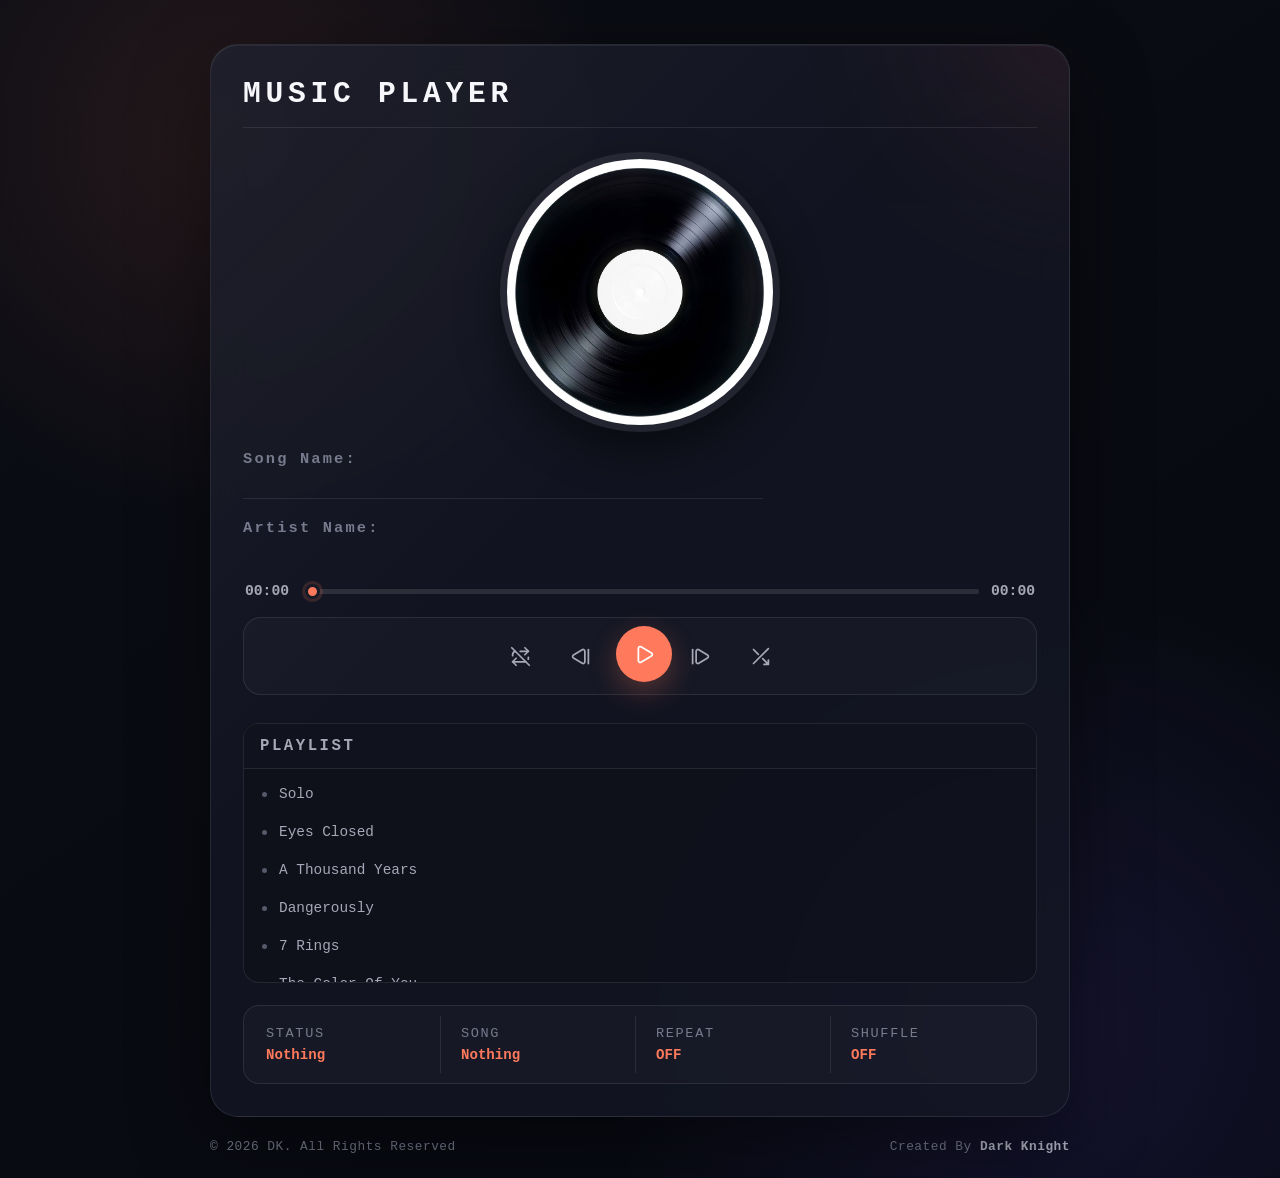
<file: index.html>
<!doctype html>
<html lang="en">
  <head>
    <meta charset="UTF-8" />
    <meta name="viewport" content="width=device-width, initial-scale=1.0" />
    <link rel="stylesheet" href="style.css" />
    <title>Music Player</title>

    <link rel="icon" href="/images/favicon-assets/favicon.ico" sizes="any" />
    <link
      rel="apple-touch-icon"
      type="180x180"
      href="/images/favicon-assets/favicon-180x180.png"
    />
    <link
      rel="icon"
      type="image/png"
      sizes="32x32"
      href="/images/favicon-assets/favicon-32x32.png"
    />
    <link
      rel="icon"
      type="image/png"
      sizes="16x16"
      href="/images/favicon-assets/favicon-16x16.png"
    />
  </head>

  <body>
    <div class="container">
      <div class="article-info">
        <h1 id="title">Music Player</h1>
        <img
          src="/images/vinyl-record-cover.jpg"
          alt=""
          id="vinyl-record"
          class="vinyl-record-style"
        />
        <p><span>song name:</span> <span id="song-name"></span></p>
        <p><span>artist name:</span> <span id="artist-name"></span></p>
      </div>

      <div class="progress-container">
        <span id="current-time">00:00</span>
        <input
          id="progress-bar"
          type="range"
          ,
          value="0"
          ,
          min="0"
          ,
          max="100"
        />
        <span id="duration-time">00:00</span>
      </div>

      <div class="btn-control">
        <button id="repeat-btn" title="Repeat OFF">
          <svg
            xmlns="http://www.w3.org/2000/svg"
            width="24"
            height="24"
            viewBox="0 0 24 24"
            fill="none"
            stroke="currentColor"
            stroke-width="2"
            stroke-linecap="round"
            stroke-linejoin="round"
            class="lucide lucide-repeat-off preview-icon"
          >
            <path d="M11.656 6H21l-4-4" />
            <path d="M17.898 17.898A4 4 0 0 1 17 18H3l4-4" />
            <path d="m2 2 20 20" />
            <path d="M21 13v1a4 4 0 0 1-.171 1.159" />
            <path d="m21 6-4 4" />
            <path d="M3 11v-1a4 4 0 0 1 3.102-3.898" />
            <path d="m7 22-4-4" />
          </svg>
        </button>

        <button id="previous-btn" title="Previous Song">
          <svg
            width="24"
            height="24"
            viewBox="0 0 24 24"
            fill="none"
            stroke="currentColor"
            stroke-width="2"
            stroke-linecap="round"
            stroke-linejoin="round"
            class="lucide lucide-step-back-icon lucide-step-back"
          >
            <path
              d="M13.971 4.285A2 2 0 0 1 17 6v12a2 2 0 0 1-3.029 1.715l-9.997-5.998a2 2 0 0 1-.003-3.432z"
            />
            <path d="M21 20V4" />
          </svg>
        </button>

        <button id="play-pause-btn" title="Pause Song">
          <svg
            width="24"
            height="24"
            viewBox="0 0 24 24"
            fill="none"
            stroke="currentColor"
            stroke-width="2"
            stroke-linecap="round"
            stroke-linejoin="round"
            class="lucide lucide-play-icon lucide-play"
          >
            <path
              d="M5 5a2 2 0 0 1 3.008-1.728l11.997 6.998a2 2 0 0 1 .003 3.458l-12 7A2 2 0 0 1 5 19z"
            />
          </svg>
        </button>

        <button id="next-btn" title="Next Song">
          <svg
            width="24"
            height="24"
            viewBox="0 0 24 24"
            fill="none"
            stroke="currentColor"
            stroke-width="2"
            stroke-linecap="round"
            stroke-linejoin="round"
            class="lucide lucide-step-forward-icon lucide-step-forward"
          >
            <path
              d="M10.029 4.285A2 2 0 0 0 7 6v12a2 2 0 0 0 3.029 1.715l9.997-5.998a2 2 0 0 0 .003-3.432z"
            />
            <path d="M3 4v16" />
          </svg>
        </button>

        <button id="shuffle-btn" title="Shuffle OFF">
          <!-- Uploaded to: SVG Repo, www.svgrepo.com, Generator: SVG Repo Mixer Tools -->
          <svg
            width="24px"
            height="24px"
            viewBox="0 0 24 24"
            fill="none"
            xmlns="http://www.w3.org/2000/svg"
          >
            <path
              d="M4 4L9.5 9.5M14.5 14.5L21 21M21 21H16M21 21V16M4 20L21 3"
              stroke="#000000"
              stroke-width="2"
              stroke-linecap="round"
              stroke-linejoin="round"
            />
          </svg>
        </button>
      </div>

      <div class="playlist">
        <h2>playlist</h2>
        <ul id="music-list"></ul>
      </div>

      <div class="song-info">
        <p><span>status</span> <span id="status-song">nothing</span></p>
        <p><span>song</span> <span id="current-song">nothing</span></p>
        <p><span>repeat</span> <span id="repeat-song">OFF</span></p>
        <p><span>shuffle</span> <span id="shuffle-song">OFF</span></p>
      </div>
    </div>

    <footer>
      <p>&copy; 2026 DK. All Rights Reserved</p>
      <p>Created By <a href="mailto:dside1272@gmail.com">Dark Knight</a></p>
    </footer>

    <script src="main.js"></script>
  </body>
</html>
</file>
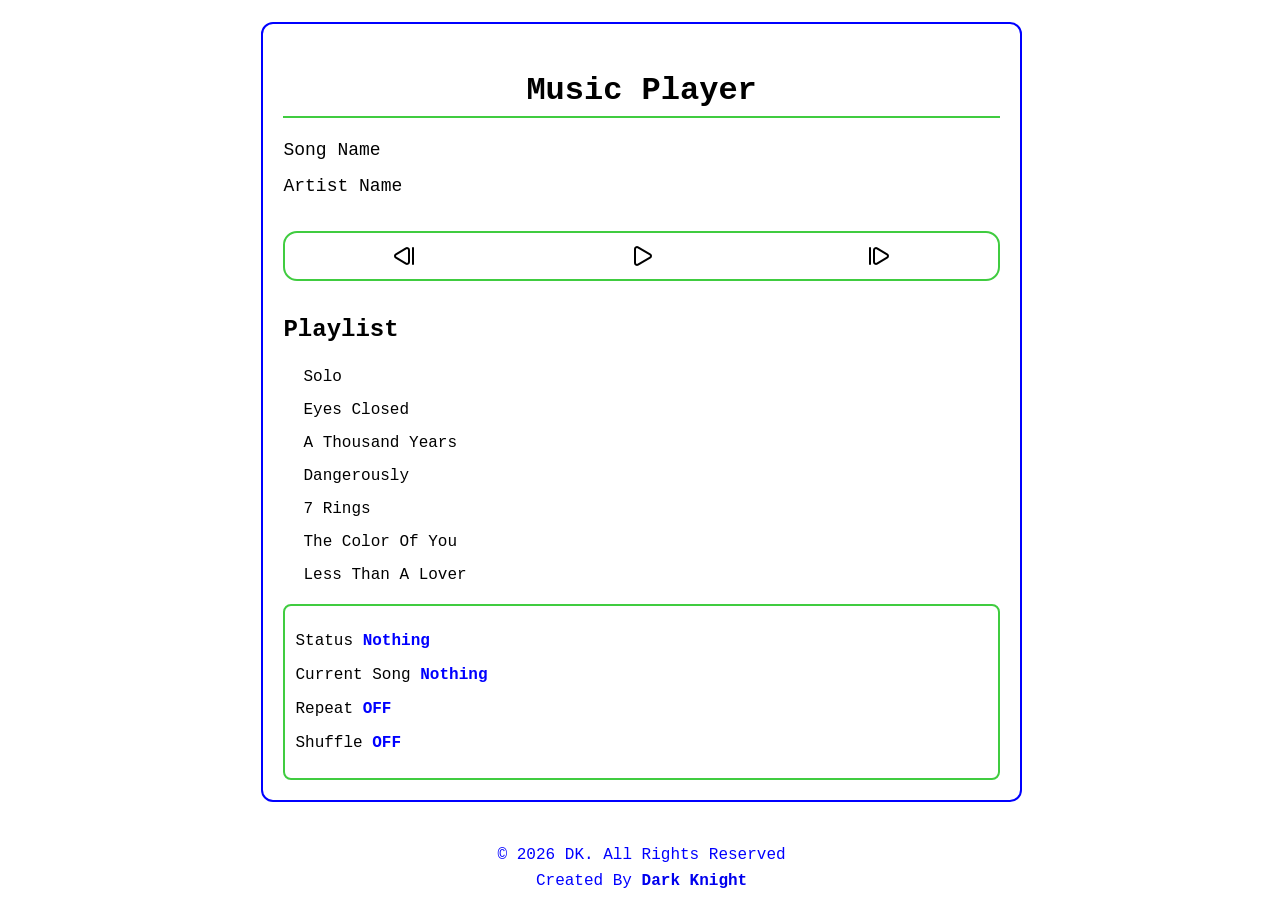
<file: Version_1/index.html>
<!doctype html>
<html lang="en">
  <head>
    <meta charset="UTF-8" />
    <meta name="viewport" content="width=device-width, initial-scale=1.0" />
    <link rel="stylesheet" href="style.css" />
    <title>Music Player</title>
  </head>

  <body>
    <div class="container">
      <div class="article-info">
        <h1 id="title">Music Player</h1>
        <p><span>song name</span> <span id="song-name"></span></p>
        <p><span>artist name</span> <span id="artist-name"></span></p>
      </div>

      <div class="btn-control">
        <button id="previous-btn">
          <svg
            width="24"
            height="24"
            viewBox="0 0 24 24"
            fill="none"
            stroke="currentColor"
            stroke-width="2"
            stroke-linecap="round"
            stroke-linejoin="round"
            class="lucide lucide-step-back-icon lucide-step-back"
          >
            <path
              d="M13.971 4.285A2 2 0 0 1 17 6v12a2 2 0 0 1-3.029 1.715l-9.997-5.998a2 2 0 0 1-.003-3.432z"
            />
            <path d="M21 20V4" />
          </svg>
        </button>

        <button id="play-pause">
          <svg
            width="24"
            height="24"
            viewBox="0 0 24 24"
            fill="none"
            stroke="currentColor"
            stroke-width="2"
            stroke-linecap="round"
            stroke-linejoin="round"
            class="lucide lucide-play-icon lucide-play"
          >
            <path
              d="M5 5a2 2 0 0 1 3.008-1.728l11.997 6.998a2 2 0 0 1 .003 3.458l-12 7A2 2 0 0 1 5 19z"
            />
          </svg>
        </button>

        <button id="next-btn">
          <svg
            width="24"
            height="24"
            viewBox="0 0 24 24"
            fill="none"
            stroke="currentColor"
            stroke-width="2"
            stroke-linecap="round"
            stroke-linejoin="round"
            class="lucide lucide-step-forward-icon lucide-step-forward"
          >
            <path
              d="M10.029 4.285A2 2 0 0 0 7 6v12a2 2 0 0 0 3.029 1.715l9.997-5.998a2 2 0 0 0 .003-3.432z"
            />
            <path d="M3 4v16" />
          </svg>
        </button>
      </div>

      <div class="playlist">
        <h2>playlist</h2>
      </div>

      <div class="song-info">
        <p><span>status</span> <span id="status-song">nothing</span></p>
        <p><span>current song</span> <span id="current-song">nothing</span></p>
        <p><span>repeat</span> <span id="repeat-song">OFF</span></p>
        <p><span>shuffle</span> <span id="shuffle-song">OFF</span></p>
      </div>
    </div>

    <footer>
      <p>&copy; 2026 DK. All Rights Reserved</p>
      <p>Created By <a href="mailto:dside1272@gmail.com">Dark Knight</a></p>
    </footer>

    <script src="main.js"></script>
  </body>
</html>

<!-- 
Previous SVG:

<svg
  xmlns="http://www.w3.org/2000/svg"
  width="24"
  height="24"
  viewBox="0 0 24 24"
  fill="none"
  stroke="currentColor"
  stroke-width="2"
  stroke-linecap="round"
  stroke-linejoin="round"
  class="lucide lucide-step-back-icon lucide-step-back"
>
  <path
    d="M13.971 4.285A2 2 0 0 1 17 6v12a2 2 0 0 1-3.029 1.715l-9.997-5.998a2 2 0 0 1-.003-3.432z"
  />
  <path d="M21 20V4" />
</svg>
-->

<!-- 
  Pause SVG:

<svg
  xmlns="http://www.w3.org/2000/svg"
  width="24"
  height="24"
  viewBox="0 0 24 24"
  fill="none"
  stroke="currentColor"
  stroke-width="2"
  stroke-linecap="round"
  stroke-linejoin="round"
  class="lucide lucide-play-icon lucide-play"
>
  <path
    d="M5 5a2 2 0 0 1 3.008-1.728l11.997 6.998a2 2 0 0 1 .003 3.458l-12 7A2 2 0 0 1 5 19z"
  />
</svg>
-->

<!-- 
  Play SVG:
  
<svg
  xmlns="http://www.w3.org/2000/svg"
  width="24"
  height="24"
  viewBox="0 0 24 24"
  fill="none"
  stroke="currentColor"
  stroke-width="2"
  stroke-linecap="round"
  stroke-linejoin="round"
  class="lucide lucide-pause-icon lucide-pause"
>
  <rect x="14" y="3" width="5" height="18" rx="1" />
  <rect x="5" y="3" width="5" height="18" rx="1" />
</svg>
-->

<!-- 
Next SVG:

<svg
  xmlns="http://www.w3.org/2000/svg"
  width="24"
  height="24"
  viewBox="0 0 24 24"
  fill="none"
  stroke="currentColor"
  stroke-width="2"
  stroke-linecap="round"
  stroke-linejoin="round"
  class="lucide lucide-step-forward-icon lucide-step-forward"
>
  <path
    d="M10.029 4.285A2 2 0 0 0 7 6v12a2 2 0 0 0 3.029 1.715l9.997-5.998a2 2 0 0 0 .003-3.432z"
  />
  <path d="M3 4v16" />
</svg>
-->
</file>
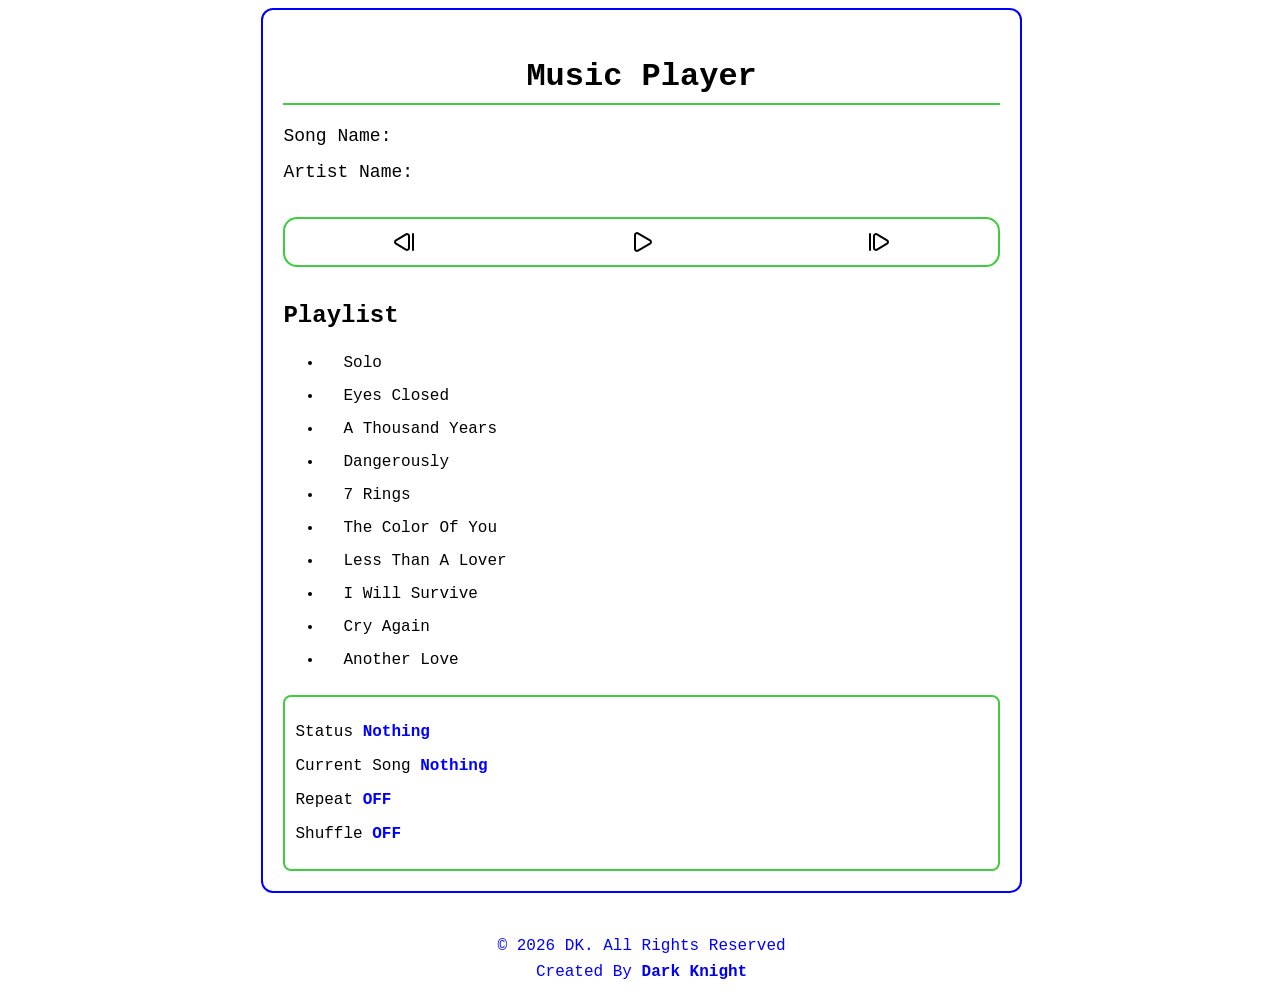
<file: Version_2/index.html>
<!doctype html>
<html lang="en">
  <head>
    <meta charset="UTF-8" />
    <meta name="viewport" content="width=device-width, initial-scale=1.0" />
    <link rel="stylesheet" href="style.css" />
    <title>Music Player</title>
  </head>

  <body>
    <div class="container">
      <div class="article-info">
        <h1 id="title">Music Player</h1>
        <p><span>song name:</span> <span id="song-name"></span></p>
        <p><span>artist name:</span> <span id="artist-name"></span></p>
      </div>

      <div class="btn-control">
        <button id="previous-btn">
          <svg
            width="24"
            height="24"
            viewBox="0 0 24 24"
            fill="none"
            stroke="currentColor"
            stroke-width="2"
            stroke-linecap="round"
            stroke-linejoin="round"
            class="lucide lucide-step-back-icon lucide-step-back"
          >
            <path
              d="M13.971 4.285A2 2 0 0 1 17 6v12a2 2 0 0 1-3.029 1.715l-9.997-5.998a2 2 0 0 1-.003-3.432z"
            />
            <path d="M21 20V4" />
          </svg>
        </button>

        <button id="play-pause-btn">
          <svg
            width="24"
            height="24"
            viewBox="0 0 24 24"
            fill="none"
            stroke="currentColor"
            stroke-width="2"
            stroke-linecap="round"
            stroke-linejoin="round"
            class="lucide lucide-play-icon lucide-play"
          >
            <path
              d="M5 5a2 2 0 0 1 3.008-1.728l11.997 6.998a2 2 0 0 1 .003 3.458l-12 7A2 2 0 0 1 5 19z"
            />
          </svg>
        </button>

        <button id="next-btn">
          <svg
            width="24"
            height="24"
            viewBox="0 0 24 24"
            fill="none"
            stroke="currentColor"
            stroke-width="2"
            stroke-linecap="round"
            stroke-linejoin="round"
            class="lucide lucide-step-forward-icon lucide-step-forward"
          >
            <path
              d="M10.029 4.285A2 2 0 0 0 7 6v12a2 2 0 0 0 3.029 1.715l9.997-5.998a2 2 0 0 0 .003-3.432z"
            />
            <path d="M3 4v16" />
          </svg>
        </button>
      </div>

      <div class="playlist">
        <h2>playlist</h2>
        <ul id="music-list"></ul>
      </div>

      <div class="song-info">
        <p><span>status</span> <span id="status-song">nothing</span></p>
        <p><span>current song</span> <span id="current-song">nothing</span></p>
        <p><span>repeat</span> <span id="repeat-song">OFF</span></p>
        <p><span>shuffle</span> <span id="shuffle-song">OFF</span></p>
      </div>
    </div>

    <footer>
      <p>&copy; 2026 DK. All Rights Reserved</p>
      <p>Created By <a href="mailto:dside1272@gmail.com">Dark Knight</a></p>
    </footer>

    <script type="module" src="main.js"></script>
  </body>
</html>
</file>
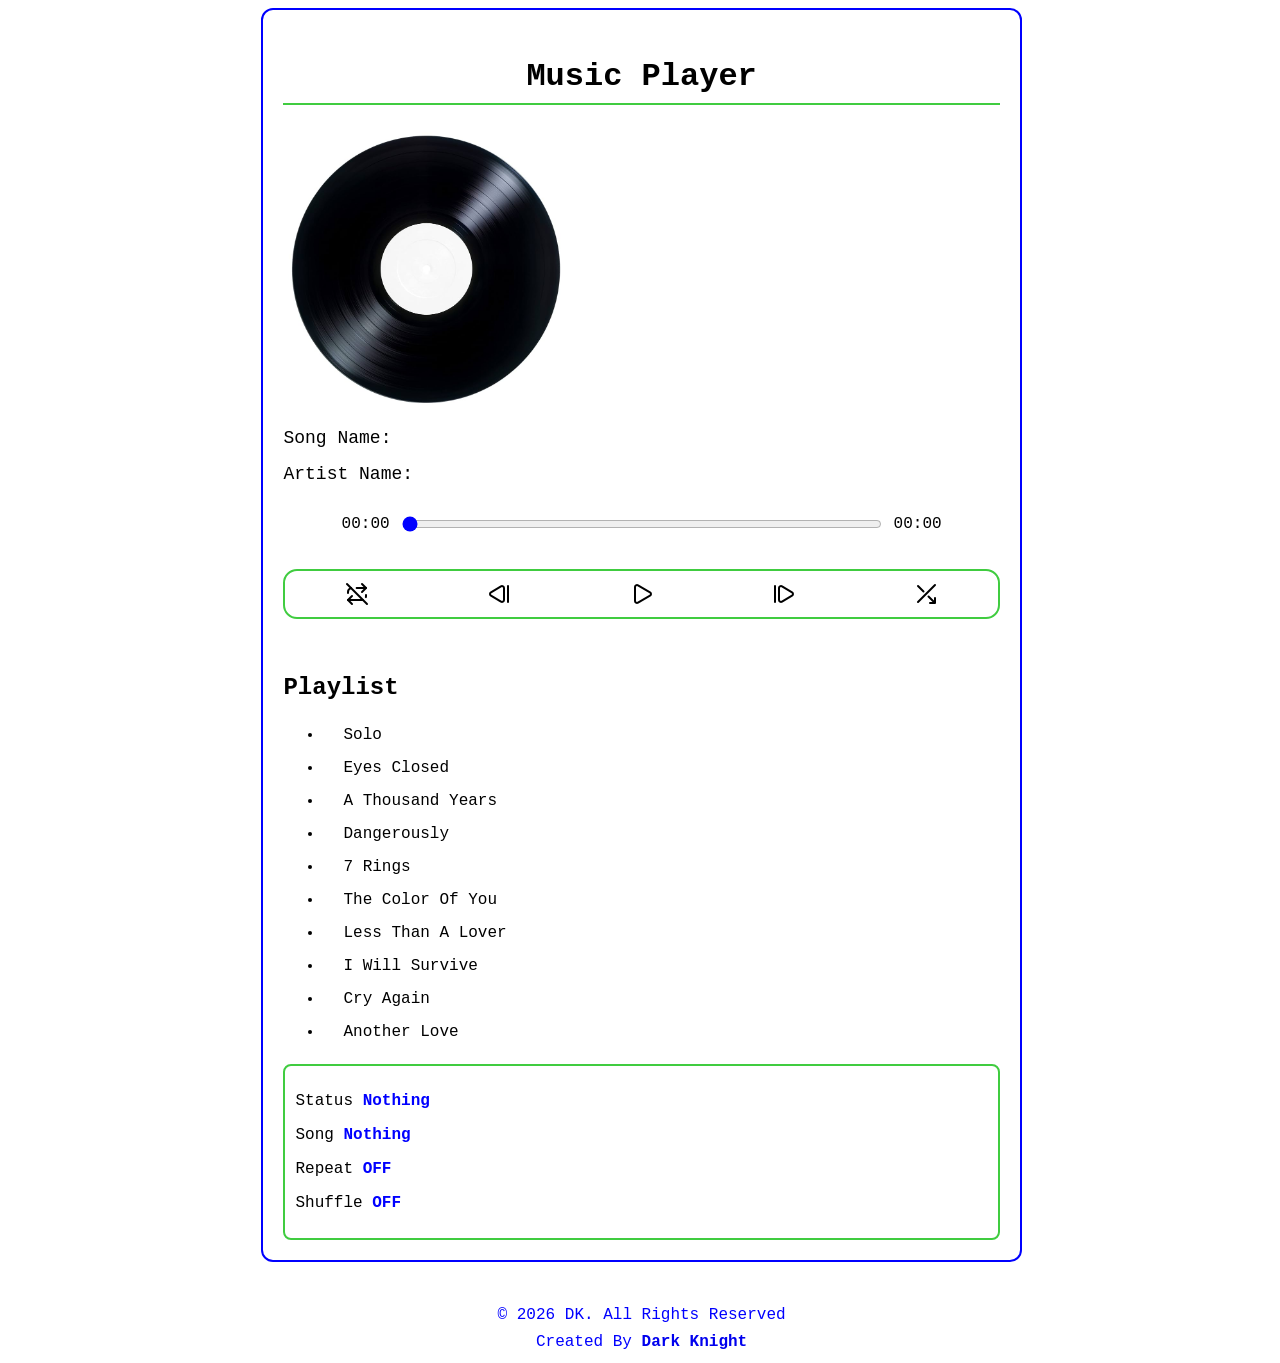
<file: Version_3/index.html>
<!doctype html>
<html lang="en">
  <head>
    <meta charset="UTF-8" />
    <meta name="viewport" content="width=device-width, initial-scale=1.0" />
    <link rel="stylesheet" href="style.css" />
    <title>Music Player</title>

    <link rel="icon" href="images/favicon-assets/favicon.ico" sizes="any" />
    <link
      rel="apple-touch-icon"
      type="180x180"
      href="images/favicon-assets/favicon-180x180.png"
    />
    <link
      rel="icon"
      type="image/png"
      sizes="32x32"
      href="images/favicon-assets/favicon-32x32.png"
    />
    <link
      rel="icon"
      type="image/png"
      sizes="16x16"
      href="images/favicon-assets/favicon-16x16.png"
    />
  </head>

  <body>
    <div class="container">
      <div class="article-info">
        <h1 id="title">Music Player</h1>
        <img
          src="images/vinyl-record-cover.jpg"
          alt=""
          id="vinyl-record"
          class="vinyl-record-style"
        />
        <p><span>song name:</span> <span id="song-name"></span></p>
        <p><span>artist name:</span> <span id="artist-name"></span></p>
      </div>

      <div class="progress-container">
        <span id="current-time">00:00</span>
        <input
          id="progress-bar"
          type="range"
          ,
          value="0"
          ,
          min="0"
          ,
          max="100"
        />
        <span id="duration-time">00:00</span>
      </div>

      <div class="btn-control">
        <button id="repeat-btn" title="Repeat OFF">
          <svg
            xmlns="http://www.w3.org/2000/svg"
            width="24"
            height="24"
            viewBox="0 0 24 24"
            fill="none"
            stroke="currentColor"
            stroke-width="2"
            stroke-linecap="round"
            stroke-linejoin="round"
            class="lucide lucide-repeat-off preview-icon"
          >
            <path d="M11.656 6H21l-4-4" />
            <path d="M17.898 17.898A4 4 0 0 1 17 18H3l4-4" />
            <path d="m2 2 20 20" />
            <path d="M21 13v1a4 4 0 0 1-.171 1.159" />
            <path d="m21 6-4 4" />
            <path d="M3 11v-1a4 4 0 0 1 3.102-3.898" />
            <path d="m7 22-4-4" />
          </svg>
        </button>

        <button id="previous-btn" title="Previous Song">
          <svg
            width="24"
            height="24"
            viewBox="0 0 24 24"
            fill="none"
            stroke="currentColor"
            stroke-width="2"
            stroke-linecap="round"
            stroke-linejoin="round"
            class="lucide lucide-step-back-icon lucide-step-back"
          >
            <path
              d="M13.971 4.285A2 2 0 0 1 17 6v12a2 2 0 0 1-3.029 1.715l-9.997-5.998a2 2 0 0 1-.003-3.432z"
            />
            <path d="M21 20V4" />
          </svg>
        </button>

        <button id="play-pause-btn" title="Pause Song">
          <svg
            width="24"
            height="24"
            viewBox="0 0 24 24"
            fill="none"
            stroke="currentColor"
            stroke-width="2"
            stroke-linecap="round"
            stroke-linejoin="round"
            class="lucide lucide-play-icon lucide-play"
          >
            <path
              d="M5 5a2 2 0 0 1 3.008-1.728l11.997 6.998a2 2 0 0 1 .003 3.458l-12 7A2 2 0 0 1 5 19z"
            />
          </svg>
        </button>

        <button id="next-btn" title="Next Song">
          <svg
            width="24"
            height="24"
            viewBox="0 0 24 24"
            fill="none"
            stroke="currentColor"
            stroke-width="2"
            stroke-linecap="round"
            stroke-linejoin="round"
            class="lucide lucide-step-forward-icon lucide-step-forward"
          >
            <path
              d="M10.029 4.285A2 2 0 0 0 7 6v12a2 2 0 0 0 3.029 1.715l9.997-5.998a2 2 0 0 0 .003-3.432z"
            />
            <path d="M3 4v16" />
          </svg>
        </button>

        <button id="shuffle-btn" title="Shuffle OFF">
          <!-- Uploaded to: SVG Repo, www.svgrepo.com, Generator: SVG Repo Mixer Tools -->
          <svg
            width="24px"
            height="24px"
            viewBox="0 0 24 24"
            fill="none"
            xmlns="http://www.w3.org/2000/svg"
          >
            <path
              d="M4 4L9.5 9.5M14.5 14.5L21 21M21 21H16M21 21V16M4 20L21 3"
              stroke="#000000"
              stroke-width="2"
              stroke-linecap="round"
              stroke-linejoin="round"
            />
          </svg>
        </button>
      </div>

      <div class="playlist">
        <h2>playlist</h2>
        <ul id="music-list"></ul>
      </div>

      <div class="song-info">
        <p><span>status</span> <span id="status-song">nothing</span></p>
        <p><span>song</span> <span id="current-song">nothing</span></p>
        <p><span>repeat</span> <span id="repeat-song">OFF</span></p>
        <p><span>shuffle</span> <span id="shuffle-song">OFF</span></p>
      </div>
    </div>

    <footer>
      <p>&copy; 2026 DK. All Rights Reserved</p>
      <p>Created By <a href="mailto:dside1272@gmail.com">Dark Knight</a></p>
    </footer>

    <script src="main.js"></script>
  </body>
</html>
</file>
<file: style.css>
:root {
  --rotate-angle: 0deg;
  --bg: #090b12;
  --panel: rgba(20, 23, 36, 0.82);
  --panel-strong: #171a27;
  --text: #f7f7fb;
  --muted: #a6a8b7;
  --accent: #ff7a5c;
  --accent-soft: rgba(255, 122, 92, 0.16);
  --line: rgba(255, 255, 255, 0.09);
}

* {
  box-sizing: border-box;
  text-transform: capitalize;
  border: none;
  outline: none;
  background: none;
  font-family: "Courier New", Courier, monospace;
}

html {
  color-scheme: dark;
}

body {
  min-height: 100vh;
  margin: 0;
  display: flex;
  flex-direction: column;
  align-items: center;
  justify-content: flex-start;
  padding: 44px 20px 24px;
  color: var(--text);
  background:
    radial-gradient(circle at 18% 12%, rgba(255, 122, 92, 0.11), transparent 24rem),
    radial-gradient(circle at 82% 88%, rgba(118, 91, 255, 0.12), transparent 28rem),
    linear-gradient(145deg, #0b0d14 0%, var(--bg) 55%, #070912 100%);
}

body::before {
  content: "";
  position: fixed;
  inset: 0;
  z-index: -1;
  opacity: 0.18;
  background-image:
    linear-gradient(rgba(255, 255, 255, 0.025) 1px, transparent 1px),
    linear-gradient(90deg, rgba(255, 255, 255, 0.025) 1px, transparent 1px);
  background-size: 32px 32px;
  mask-image: linear-gradient(to bottom, black, transparent 85%);
}

button,
input {
  color: inherit;
}

button {
  cursor: pointer;
  -webkit-tap-highlight-color: transparent;
}

.container {
  width: min(860px, 100%);
  min-height: 600px;
  position: relative;
  overflow: hidden;
  padding: 32px;
  border: 1px solid var(--line);
  border-radius: 28px;
  background:
    linear-gradient(135deg, rgba(255, 255, 255, 0.045), transparent 42%),
    var(--panel);
  box-shadow:
    0 24px 80px rgba(0, 0, 0, 0.45),
    inset 0 1px rgba(255, 255, 255, 0.06);
  backdrop-filter: blur(20px);
}

.container::after {
  content: "";
  position: absolute;
  width: 260px;
  height: 260px;
  right: -150px;
  top: -170px;
  border-radius: 50%;
  background: var(--accent);
  filter: blur(100px);
  opacity: 0.12;
  pointer-events: none;
}

#title {
  margin: 0 0 24px;
  padding-bottom: 16px;
  text-align: left;
  font-size: clamp(1.35rem, 3vw, 1.85rem);
  letter-spacing: 0.16em;
  text-transform: uppercase;
  border-bottom: 1px solid var(--line);
}

.article-info {
  display: grid;
  grid-template-rows: 1fr;
  align-items: center;
  min-height: 280px;
}

.vinyl-record-style {
  width: 280px;
  aspect-ratio: 1;
  display: block;
  justify-self: center;
  object-fit: cover;
  border: 7px solid rgba(255, 255, 255, 0.07);
  border-radius: 50%;
  box-shadow:
    0 18px 45px rgba(0, 0, 0, 0.48),
    inset 0 0 0 1px rgba(255, 255, 255, 0.14);
  rotate: var(--rotate-angle);
}

@keyframes rotation_cover {
  from {
    rotate: var(--rotate-angle);
  }
  to {
    rotate: calc(var(--rotate-angle) + 360deg);
  }
}

.vinyl-record-animation {
  animation: rotation_cover 8s linear infinite;
}

.article-info p {
  display: flex;
  align-items: center;
  width: min(520px, 100%);
  gap: 6px;
  margin: 12px 0;
  color: var(--muted);
  font-size: 18px;
  letter-spacing: 0.12em;
  text-transform: uppercase;
  text-align: center;
}

.article-info p + p {
  padding-top: 14px;
  border-top: 1px solid var(--line);
}

.article-info span:first-child {
  font-size: 0.96rem;
  font-weight: 700;
  color: #777b8d;
}

.article-info span:last-child {
  min-height: 1.35em;
  color: var(--text);
  font-size: 1.39rem;
  font-weight: 700;
  line-height: 1.35;
  letter-spacing: 0;
  text-transform: capitalize;
}

.progress-container {
  width: 100%;
  display: grid;
  grid-template-columns: 48px 1fr 48px;
  align-items: center;
  gap: 12px;
  margin: 28px 0 18px;
  color: var(--muted);
  font-size: 0.92rem;
  font-weight: 700;
  text-align: center;
}

#progress-bar {
  width: 100%;
  height: 5px;
  appearance: none;
  -webkit-appearance: none;
  cursor: pointer;
  border-radius: 999px;
  background:
    linear-gradient(
      to right,
      var(--accent) 0,
      var(--accent) var(--progress, 0%),
      rgba(255, 255, 255, 0.11) var(--progress, 0%),
      rgba(255, 255, 255, 0.11) 100%
    );
}

#progress-bar::-webkit-slider-thumb {
  width: 15px;
  height: 15px;
  appearance: none;
  -webkit-appearance: none;
  border: 3px solid var(--panel-strong);
  border-radius: 50%;
  background: var(--accent);
  box-shadow: 0 0 0 3px var(--accent-soft);
}

#progress-bar::-moz-range-thumb {
  width: 10px;
  height: 10px;
  border: 3px solid var(--panel-strong);
  border-radius: 50%;
  background: var(--accent);
  box-shadow: 0 0 0 3px var(--accent-soft);
}

.btn-control {
  display: grid;
  grid-template-columns: repeat(5, 48px);
  justify-content: center;
  align-items: center;
  gap: 12px;
  margin: 0 0 28px;
  padding: 10px;
  border: 1px solid var(--line);
  border-radius: 18px;
  background: rgba(255, 255, 255, 0.025);
}

.btn-control button {
  width: 48px;
  height: 48px;
  display: inline-flex;
  align-items: center;
  justify-content: center;
  border-radius: 50%;
  color: var(--muted);
  transition:
    transform 180ms ease,
    color 180ms ease,
    background 180ms ease,
    box-shadow 180ms ease;
}

.btn-control button svg {
  width: 21px;
  height: 21px;
  pointer-events: none;
}

.btn-control button svg path,
.btn-control button svg rect,
.btn-control button svg line,
.btn-control button svg circle {
  stroke: currentColor;
}

#play-pause-btn {
  width: 56px;
  height: 56px;
  color: #fff;
  background: var(--accent);
  box-shadow: 0 10px 28px rgba(255, 122, 92, 0.28);
  transform: translateY(-2px);
}

.btn-control button:hover {
  color: var(--text);
  background: rgba(255, 255, 255, 0.08);
  transform: translateY(-2px);
}

#play-pause-btn:hover {
  color: #fff;
  background: #ff8d74;
  box-shadow: 0 13px 34px rgba(255, 122, 92, 0.38);
}

.btn-control button:active {
  transform: translateY(0) scale(0.94);
}

.btn-control button:focus-visible,
.playlist button:focus-visible,
footer a:focus-visible {
  outline: 2px solid var(--accent);
  outline-offset: 3px;
}

.playlist {
  max-height: 260px;
  min-height: 120px;
  margin: 10px 0 22px;
  overflow: auto;
  border: 1px solid var(--line);
  border-radius: 16px;
  background: rgba(5, 7, 13, 0.22);
  scrollbar-width: thin;
  scrollbar-color: rgba(255, 255, 255, 0.18) transparent;
}

.playlist h2 {
  position: sticky;
  z-index: 2;
  top: 0;
  margin: 0;
  padding: 13px 16px;
  color: var(--muted);
  background: rgba(18, 20, 31, 0.94);
  border-bottom: 1px solid var(--line);
  font-size: 0.98rem;
  letter-spacing: 0.16em;
  text-transform: uppercase;
  backdrop-filter: blur(12px);
}

#music-list {
  margin: 0;
  padding: 6px;
  list-style: none;
}

#music-list li {
  margin: 0;
}

.playlist button {
  width: 100%;
  display: flex;
  align-items: center;
  gap: 12px;
  padding: 11px 12px;
  border-radius: 10px;
  color: var(--muted);
  font-size: 0.90rem;
  text-align: left;
  transition:
    color 180ms ease,
    background 180ms ease,
    transform 180ms ease;
}

.playlist button::before {
  content: "";
  width: 5px;
  height: 5px;
  flex: 0 0 auto;
  border-radius: 50%;
  background: #555969;
  transition:
    background 180ms ease,
    box-shadow 180ms ease;
}

.playlist button:hover {
  color: var(--text);
  background: rgba(255, 255, 255, 0.055);
  transform: translateX(3px);
}

.playlist button.active {
  color: var(--accent);
  font-weight: 700;
  background: var(--accent-soft);
}

.playlist button.active::before {
  background: var(--accent);
  box-shadow: 0 0 10px rgba(255, 122, 92, 0.55);
}

.song-info {
  display: grid;
  grid-template-columns: repeat(4, 1fr);
  gap: 8px;
  padding: 10px;
  border: 1px solid var(--line);
  border-radius: 16px;
  background: rgba(255, 255, 255, 0.025);
}

.song-info p {
  min-width: 0;
  margin: 0;
  padding: 10px 12px;
  display: flex;
  flex-direction: column;
  gap: 6px;
  border-right: 1px solid var(--line);
}

.song-info p:last-child {
  border-right: none;
}

.song-info span:first-child {
  color: #777b8d;
  font-size: 0.85rem;
  letter-spacing: 0.12em;
  text-transform: uppercase;
}

#status-song,
#current-song,
#repeat-song,
#shuffle-song,
#song-name,
#artist-name {
  color: var(--accent);
  font-weight: 700;
}

#current-song,
#status-song,
#repeat-song,
#shuffle-song {
  overflow: hidden;
  text-overflow: ellipsis;
  white-space: nowrap;
  font-size: 0.88rem;
}

footer {
  width: min(860px, 100%);
  display: flex;
  justify-content: space-between;
  margin-top: 22px;
  color: #737788;
  font-size: 0.80rem;
  letter-spacing: 0.04em;
}

footer p {
  margin: 0;
}

footer a {
  color: #aeb1bf;
  font-weight: 700;
  text-decoration: none;
  transition: color 180ms ease;
}

footer a:hover {
  color: var(--accent);
}

@media (max-width: 680px) {
  body {
    justify-content: flex-start;
    padding: 18px 12px 20px;
  }

  .container {
    min-height: 0;
    padding: 18px;
    border-radius: 22px;
  }

  #title {
    margin-bottom: 18px;
  }

  .article-info {
    grid-template-columns: 1fr;
    gap: 18px;
  }

  .vinyl-record-style {
    width: min(210px, 62vw);
    justify-self: center;
  }

  .article-info p {
    margin: 7px 0;
  }

  .article-info p + p {
    padding-top: 10px;
  }

  .article-info span:last-child {
    /* font-size: 0.99rem; */
    /* font-size: 1.35rem; */
    font-size: clamp(1.35rem, 3vw, 1.75rem);
  }

  .progress-container {
    grid-template-columns: 42px 1fr 42px;
    gap: 8px;
  }

  .btn-control {
    grid-template-columns: repeat(5, 44px);
    gap: 6px;
  }

  .btn-control button,
  #play-pause-btn {
    width: 44px;
    height: 44px;
  }

  .playlist {
    max-height: 220px;
  }

  .song-info {
    grid-template-columns: repeat(2, 1fr);
  }

  .song-info p:nth-child(2) {
    border-right: none;
  }

  .song-info p:nth-child(-n + 2) {
    border-bottom: 1px solid var(--line);
  }

  footer {
    width: 100%;
  }
}

@media (max-width: 420px) {
  .btn-control {
    grid-template-columns: repeat(5, 40px);
  }

  .btn-control button,
  #play-pause-btn {
    width: 40px;
    height: 40px;
  }

  .btn-control button svg {
    width: 18px;
    height: 18px;
  }

  .song-info p {
    padding: 8px;
  }

  footer {
    align-items: center;
    flex-direction: column;
    gap: 8px;
  }
}

@media (prefers-reduced-motion: reduce) {
  *,
  *::before,
  *::after {
    scroll-behavior: auto !important;
    transition-duration: 0.01ms !important;
  }

  .vinyl-record-animation {
    animation-duration: 20s;
  }
}
</file>
<file: Version_1/style.css>
*{
    text-transform: capitalize;
    box-sizing: border-box;
    border: none;
    outline: none;
    background-color: transparent;
    font-family: 'Courier New';
    /* color: #fff; */
}

body{
    width: 99%;
    min-height: 100vh;
    display: flex;
    flex-direction: column;
    justify-content: center;
    align-items: center;
    /* background-color: #000;
    background-image: radial-gradient(circle at 10% 10%, #0000ff 10%, transparent 50%),
                        radial-gradient(circle at 90% 20%, #fff 20%, transparent 50%),
                        radial-gradient(circle at 50% 90%, #40cc40 30%, transparent 50%); */
}

.container{
    /* width: 90%; */ /* This width for mobile responsive */
    width: 60%;
    min-height: 600px;
    padding: 20px;
    border: 2px solid #0000ff;
    border-radius: 12px;
}

#title{
    text-align: center;
    line-height: 1.6;
    border-bottom: 2px solid #40cc40;
}

.article-info p{
    font-weight: 500;
}

.article-info span{
    font-size: 18px;
    font-weight: 500;
}

.btn-control{
    /* display: grid; */
    display: flex;
    justify-content: space-around;
    /* grid-template-columns: repeat(3, 1fr); */
    margin: 35px 0;
    padding: 10px 0;
    border: 2px solid #40cc40;
    border-radius: 14px;
    /* border-top: 1px solid #40cc40; */
    /* border-bottom: 1px solid #40cc40; */
}

.btn-control button{
    display: flex;
    justify-content: center;
    align-items: center;
    border-radius: 8px;
    transition: .2s;
}

.btn-control button:hover{
    background-color: #00000069;
}

.btn-control button:hover svg{
    fill: #fff;
}

.playlist{
    min-height: 100px;
    margin: 10px 0;
}

.playlist button{
    display: block;
    padding: 5px 0 10px 20px;
    font-size: 16px;
    transition: .3s;
}

.playlist button:hover{
    font-weight: 600;
}

.playlist button:active{
    color: #00000069;
}

.song-info{
    padding: 10px 0 10px 10px;
    border: 2px solid #40cc40;
    border-radius: 8px;
}

#status-song, #current-song, #repeat-song, #shuffle-song, #song-name, #artist-name{
    color: #0000ff;
    font-weight: 600;
}

footer{
    margin-top: 40px;
    align-self: center;
    display: flex;
    flex-direction: column;
    align-items: center;
    line-height: .4;
    font-size: 16px;
}

footer p{
    margin: 10px;
    color: #0000ff;
}

footer a{
    font-weight: 600;
    text-decoration: none;
    transition: .2s;
}

footer a:hover{
    color: #40cc40;
}

@media (max-width: 480px){
    .container{
        width: 90%;
    }
    .article-info p{
        font-weight: 900;
    }
    .playlist button:hover{
        font-weight: 900;
    }

    #status-song, #current-song, #repeat-song, #shuffle-song, #song-name, #artist-name{
        color: #0000ff;
        font-weight: 900;
    }
}
</file>
<file: Version_2/style.css>
*{
    text-transform: capitalize;
    box-sizing: border-box;
    border: none;
    outline: none;
    background-color: transparent;
    font-family: 'Courier New';
    /* color: #fff; */
}

body{
    width: 99%;
    min-height: 100vh;
    display: flex;
    flex-direction: column;
    justify-content: center;
    align-items: center;
    /* background-color: #000;
    background-image: radial-gradient(circle at 10% 10%, #0000ff 10%, transparent 50%),
                        radial-gradient(circle at 90% 20%, #fff 20%, transparent 50%),
                        radial-gradient(circle at 50% 90%, #40cc40 30%, transparent 50%); */
}

.container{
    /* width: 90%; */ /* This width for mobile responsive */
    width: 60%;
    min-height: 600px;
    padding: 20px;
    border: 2px solid #0000ff;
    border-radius: 12px;
}

#title{
    text-align: center;
    line-height: 1.6;
    border-bottom: 2px solid #40cc40;
}

.article-info p{
    font-weight: 500;
}

.article-info span{
    font-size: 18px;
    font-weight: 500;
}

.btn-control{
    /* display: grid; */
    display: flex;
    justify-content: space-around;
    /* grid-template-columns: repeat(3, 1fr); */
    margin: 35px 0;
    padding: 10px 0;
    border: 2px solid #40cc40;
    border-radius: 14px;
    /* border-top: 1px solid #40cc40; */
    /* border-bottom: 1px solid #40cc40; */
}

.btn-control button{
    display: flex;
    justify-content: center;
    align-items: center;
    border-radius: 8px;
    transition: .2s;
}

.btn-control button:hover{
    background-color: #00000069;
}

.btn-control button:hover svg{
    fill: #fff;
}

.playlist{
    min-height: 100px;
    margin: 10px 0;
}

.playlist button{
    display: block;
    padding: 5px 0 10px 20px;
    font-size: 16px;
    transition: .3s;
}

.playlist button:hover{
    font-weight: 600;
}

.song-info{
    padding: 10px 0 10px 10px;
    border: 2px solid #40cc40;
    border-radius: 8px;
}

#status-song, #current-song, #repeat-song, #shuffle-song, #song-name, #artist-name{
    color: #0000ff;
    font-weight: 600;
}

footer{
    margin-top: 40px;
    align-self: center;
    display: flex;
    flex-direction: column;
    align-items: center;
    line-height: .4;
    font-size: 16px;
}

footer p{
    margin: 10px;
    color: #0000ff;
}

footer a{
    font-weight: 600;
    text-decoration: none;
    transition: .2s;
}

footer a:hover{
    color: #40cc40;
}

@media (max-width: 480px){
    .container{
        width: 90%;
    }
    .article-info p{
        font-weight: 900;
    }
    .playlist button:hover{
        font-weight: 900;
    }

    #status-song, #current-song, #repeat-song, #shuffle-song, #song-name, #artist-name{
        color: #0000ff;
        font-weight: 900;
    }
}
</file>
<file: Version_3/style.css>
:root{
    --rotate-angle: 0deg;
}

*{
    text-transform: capitalize;
    box-sizing: border-box;
    border: none;
    outline: none;
    background-color: transparent;
    font-family: 'Courier New';
    /* color: #fff; */
}

body{
    width: 99%;
    min-height: 100vh;
    display: flex;
    flex-direction: column;
    justify-content: center;
    align-items: center;
    /* background-color: #000;
    background-image: radial-gradient(circle at 10% 10%, #0000ff 10%, transparent 50%),
                        radial-gradient(circle at 90% 20%, #fff 20%, transparent 50%),
                        radial-gradient(circle at 50% 90%, #40cc40 30%, transparent 50%); */
}

.container{
    /* width: 90%; */ /* This width for mobile responsive */
    width: 60%;
    min-height: 600px;
    padding: 20px;
    border: 2px solid #0000ff;
    border-radius: 12px;
}


#title{
    text-align: center;
    line-height: 1.6;
    border-bottom: 2px solid #40cc40;
}

.vinyl-record-style{
    width: 40%;
    /* margin-top: 20px; */
    display: flex;
    border-radius: 50%;
    justify-self: center;
    --rotate-angle: 0deg;
    rotate: var(--rotate-angle);
}
@keyframes rotation_cover{
    from{
        rotate: var(--rotate-angle);
    }
    to{
        rotate: calc(var(--rotate-angle) + 360deg);
    }
}

.vinyl-record-animation{
    animation: rotation_cover 1.5s linear infinite;
}

.article-info p{
    font-weight: 500;
}

.article-info span{
    font-size: 18px;
    font-weight: 500;
}

.progress-container {
    display: flex;
    align-items: center;
    gap: 10px;
    width: 100%;
    max-width: 600px;
    /* border: 1px solid ; */
    /* margin: 30px auto; */
    margin: 30px auto 15px auto;
}

#progress-bar {
    flex: 1;
    cursor: pointer;
    accent-color: #0000ff;
}

.btn-control{
    display: flex;
    justify-content: space-around;
    margin: 35px 0;
    padding: 10px 0;
    border: 2px solid #40cc40;
    border-radius: 14px;
}

.btn-control button{
    display: flex;
    justify-content: center;
    align-items: center;
    border-radius: 8px;
    transition: .2s;
}

.btn-control button:hover{
    background-color: #00000069;
}

.btn-control button:hover svg{
    fill: #fff;
}

.playlist{
    min-height: 100px;
    max-height: 400px;
    margin: 10px 0;
    overflow: auto;
}

.playlist h2{
    position: sticky;
    top: 20px;
    backdrop-filter: blur(10px);
}

.playlist button{
    display: block;
    padding: 5px 0 10px 20px;
    font-size: 16px;
    transition: .3s;
}

.playlist button:hover{
    font-weight: 600;
}

.song-info{
    padding: 10px 0 10px 10px;
    border: 2px solid #40cc40;
    border-radius: 8px;
}

#status-song, #current-song, #repeat-song, #shuffle-song, #song-name, #artist-name{
    color: #0000ff;
    font-weight: 600;
}

footer{
    margin-top: 40px;
    align-self: center;
    display: flex;
    flex-direction: column;
    align-items: center;
    line-height: .4;
    font-size: 16px;
}

footer p{
    margin: 10px;
    color: #0000ff;
}

footer a{
    font-weight: 600;
    text-decoration: none;
    transition: .2s;
}

footer a:hover{
    color: #40cc40;
}

@media (max-width: 480px){
    .container{
        width: 90%;
    }
    .playlist{
        min-height: 100px;
        max-height: 250px;
    }
    .article-info p{
        font-weight: 900;
    }
    .playlist button:hover{
        font-weight: 900;
    }

    #status-song, #current-song, #repeat-song, #shuffle-song, #song-name, #artist-name{
        color: #0000ff;
        font-weight: 900;
    }
}
</file>
